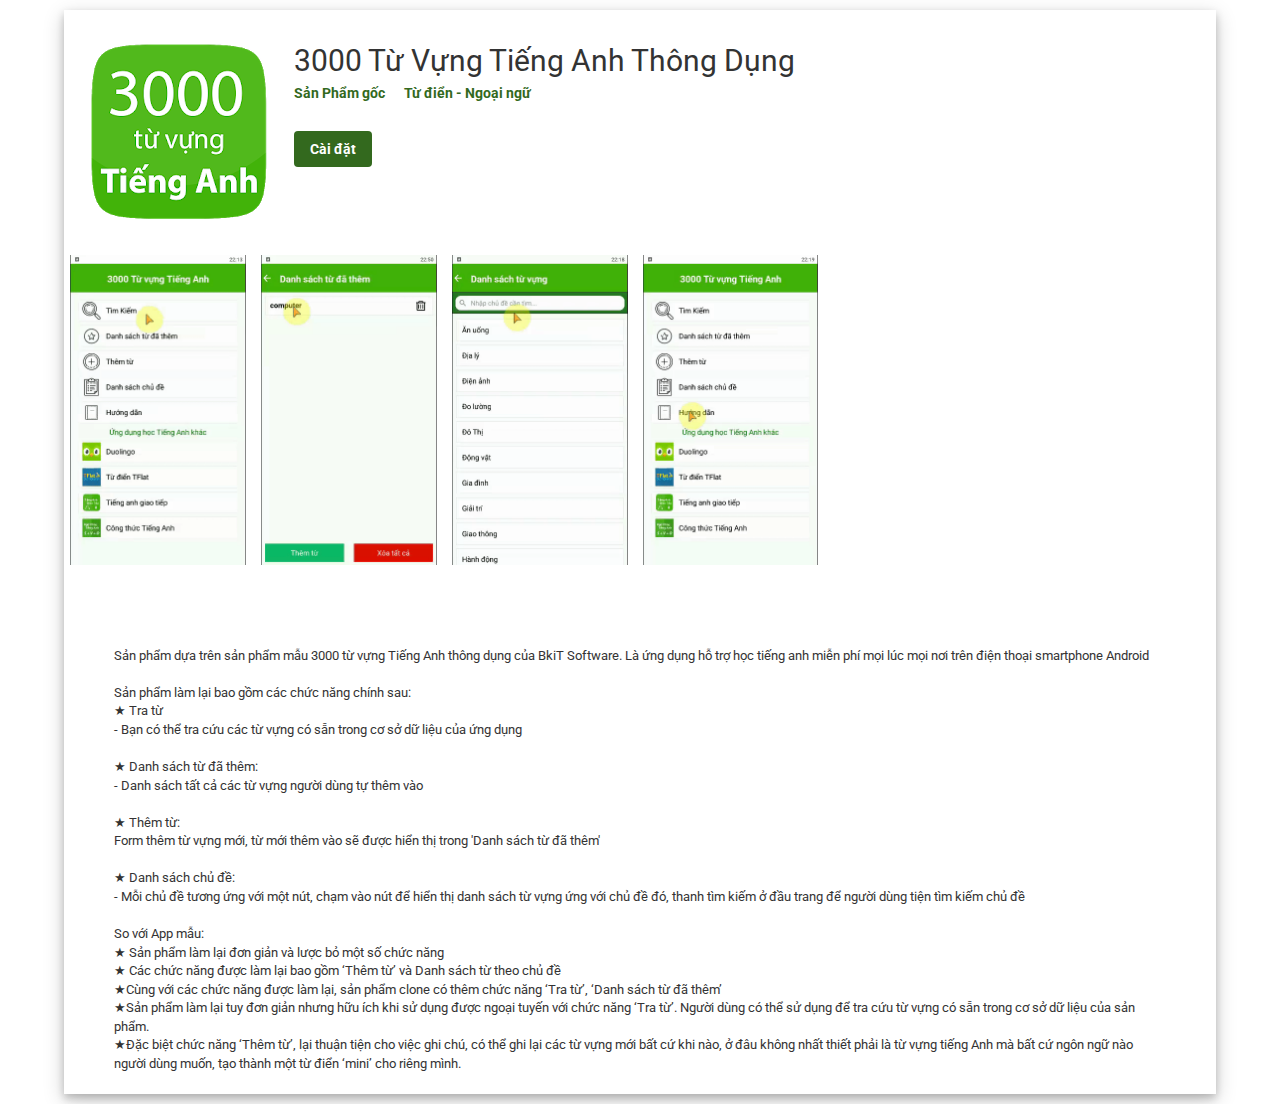
<file: index.html>
<!DOCTYPE html>
<html lang="en">
  <head>
    <title>Pham Thi Thuy Profile</title>
    <meta charset="utf-8" />
	  
    <meta name="viewport" content="width=device-width, initial-scale=1" />
	  <link rel="icon" type="image/png" href="https://i.pinimg.com/564x/a8/fb/60/a8fb60735d07a16d8b8d6531464c64e9.jpg"/>
    <link
      rel="stylesheet"
      href="https://maxcdn.bootstrapcdn.com/bootstrap/3.4.1/css/bootstrap.min.css"
    />
    <link
      href="https://fonts.googleapis.com/css2?family=Roboto&display=swap"
      rel="stylesheet"
    />
    <link href="styles.css" rel="stylesheet" />
    <script src="https://ajax.googleapis.com/ajax/libs/jquery/3.4.1/jquery.min.js"></script>
    <script src="https://maxcdn.bootstrapcdn.com/bootstrap/3.4.1/js/bootstrap.min.js"></script>
  </head>
  <body>
    <div class="body-page">
      <div class="header">
        <div class="logo-app">
          <img
            src="img/app-icon.png"
            srcset="
             img/app-icon.png
            "
            alt="Ảnh bìa"
          />
        </div>
        <div class="app-name">
          <div class="title">
            3000 Từ Vựng Tiếng Anh Thông Dụng
          </div>
          <div class="topic-same">
            <a
              href="https://play.google.com/store/apps/details?id=com.ndm.tuvungtienganh"
              target="_blank"
              >Sản Phẩm gốc</a
            >
            <a
              href="https://play.google.com/store/apps/developer?id=BkiT+Software+%7C+T%E1%BB%AB+%C4%91i%E1%BB%83n+-+Ngo%E1%BA%A1i+ng%E1%BB%AF"
              target="_blank"
              >Từ điển - Ngoại ngữ</a
            >
          </div>
          <button class="setting">
            <a
              href="https://github.com/phamthuy1320/INT3120-2020/blob/master/apk/tuvung(v2)-signed.apk?raw=true"
              target="_blank"
              >Cài đặt</a
            >
          </button>
        </div>
      </div>
      <div class="img-introduce-app">
     
        <div class="img">
          <button>
            <img src="img/tra_tu.gif" height="310" />
          </button>
	  <button>
            <img src="img/them_tu.gif" height="310" />
          </button>
	<button>
            <img src="img/chu_de.gif" height="310" />
          </button>
	<button>
            <img src="img/huong_dan.gif" height="310" />
          </button>
      </div>
	 </div>
      <div class="text-introduce-app">
        
        <br />
       Sản phẩm dựa trên sản phẩm mẫu 3000 từ vựng Tiếng Anh thông dụng của BkiT Software. Là ứng dụng hỗ trợ học tiếng anh miễn phí mọi lúc mọi nơi trên điện thoại smartphone Android
        <br />
        <br />
        Sản phẩm làm lại bao gồm các chức năng chính sau:
        <br />
        ★ Tra từ
        <br />
        - Bạn có thể tra cứu các từ vựng có sẵn trong cơ sở dữ liệu của ứng dụng
        <br />

        <br />
        ★ Danh sách từ đã thêm:
        <br />
        - Danh sách tất cả các từ vựng người dùng tự thêm vào
        <br />
       
        <br />
        ★ Thêm từ: 
        <br />
      	Form thêm từ vựng mới, từ mới thêm vào sẽ được hiển thị trong 'Danh sách từ đã thêm'
        <br />
        <br />
        ★ Danh sách chủ đề: 
        <br />
        - Mỗi chủ đề tương ứng với một nút, chạm vào nút để hiển thị danh sách từ vựng ứng với chủ đề đó, thanh tìm kiếm ở đầu trang để người dùng tiện tìm kiếm chủ đề
   	<br />
       
        <br />
        So với App mẫu:
	      <br/>
	★ Sản phẩm làm lại đơn giản và lược bỏ một số chức năng  <br />
	★ Các chức năng được làm lại bao gồm ‘Thêm từ’ và Danh sách từ theo chủ đề <br />
	★Cùng với các  chức năng được làm lại, sản phẩm clone có thêm chức năng ‘Tra từ’, ‘Danh sách từ đã thêm’ <br />
	★Sản phẩm làm lại tuy đơn giản nhưng hữu ích khi sử dụng được ngoại tuyến với chức năng ‘Tra từ’. Người dùng có thể sử dụng để tra cứu từ vựng có sẵn trong cơ sở dữ liệu của sản phẩm.
	 <br />
	★Đặc biệt chức năng ‘Thêm từ’, lại thuận tiện cho việc ghi chú, có thể ghi lại các từ vựng mới bất cứ khi nào, ở đâu không nhất thiết phải là từ vựng tiếng Anh mà bất cứ ngôn ngữ nào người dùng muốn, tạo thành một từ điển ‘mini’ cho riêng mình.

       
      </div>
    </div>
    <script src="script.js"></script>
  </body>
</html>
</file>
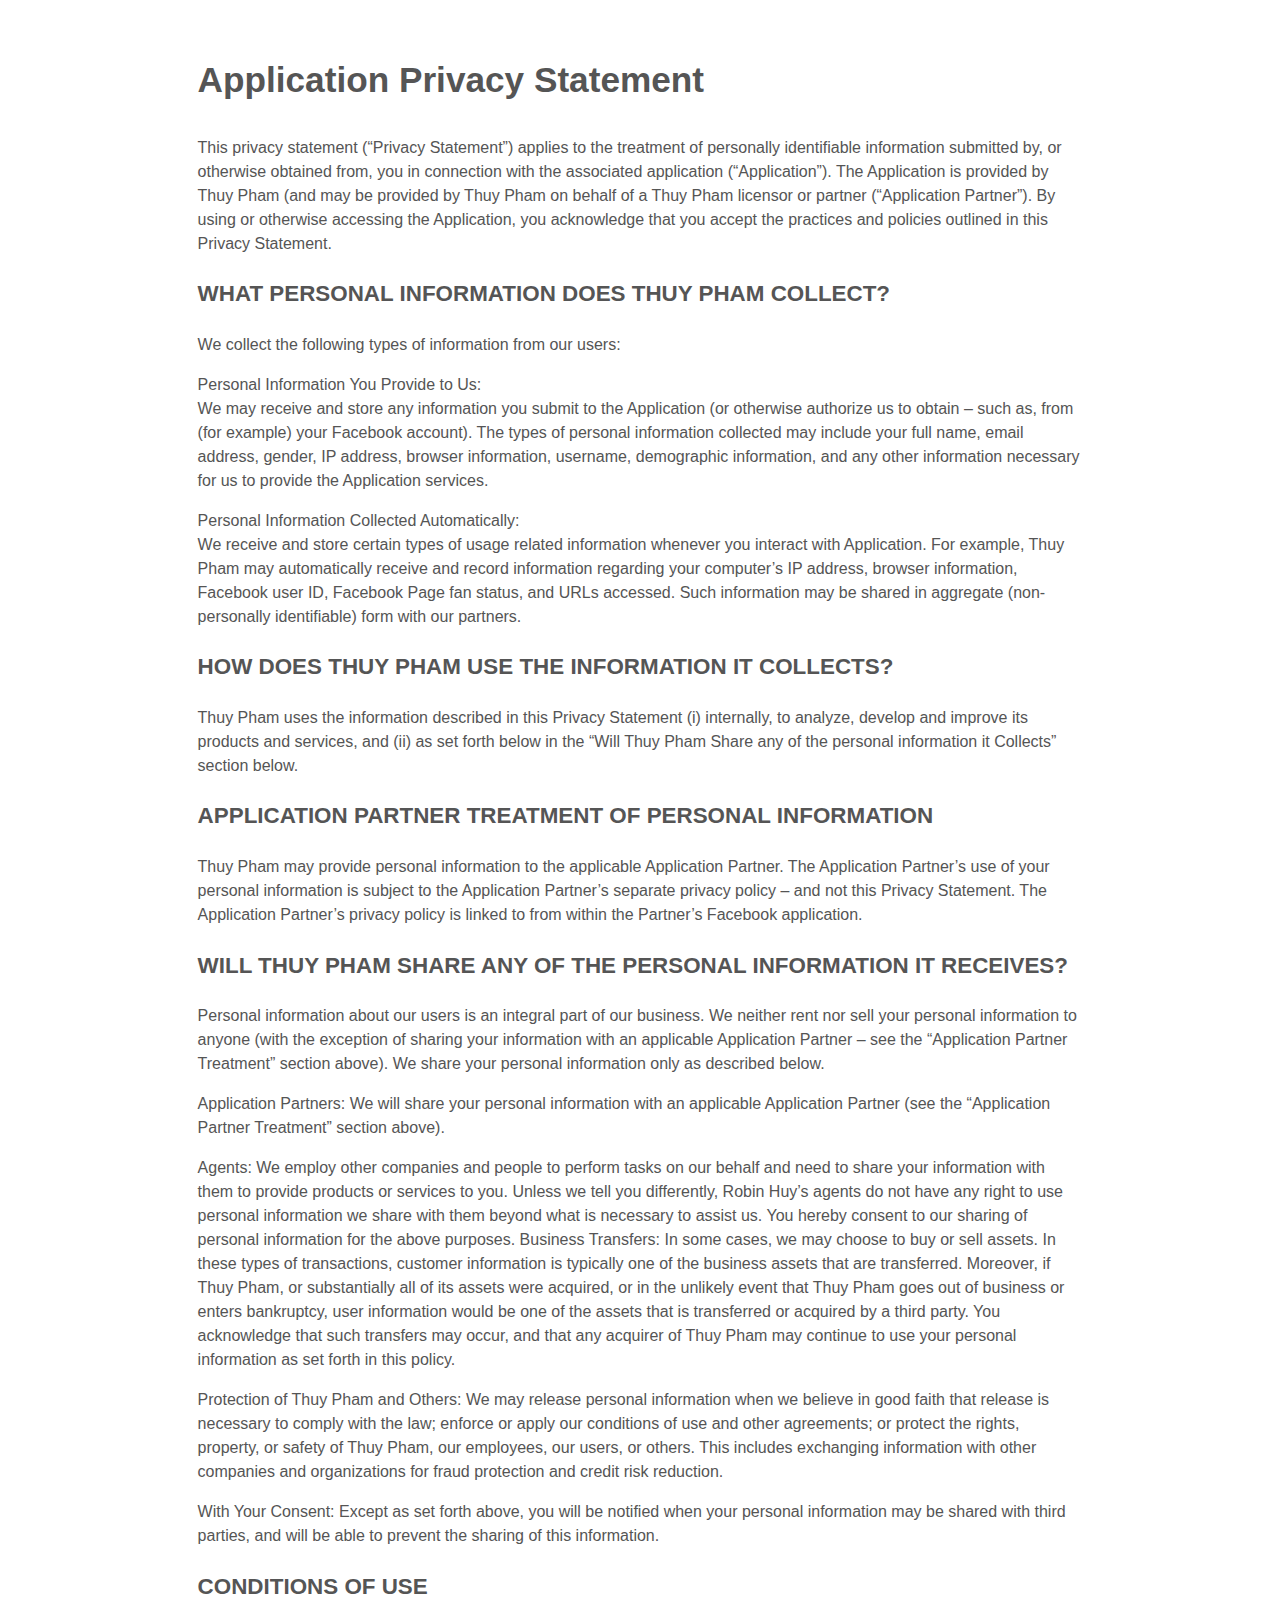
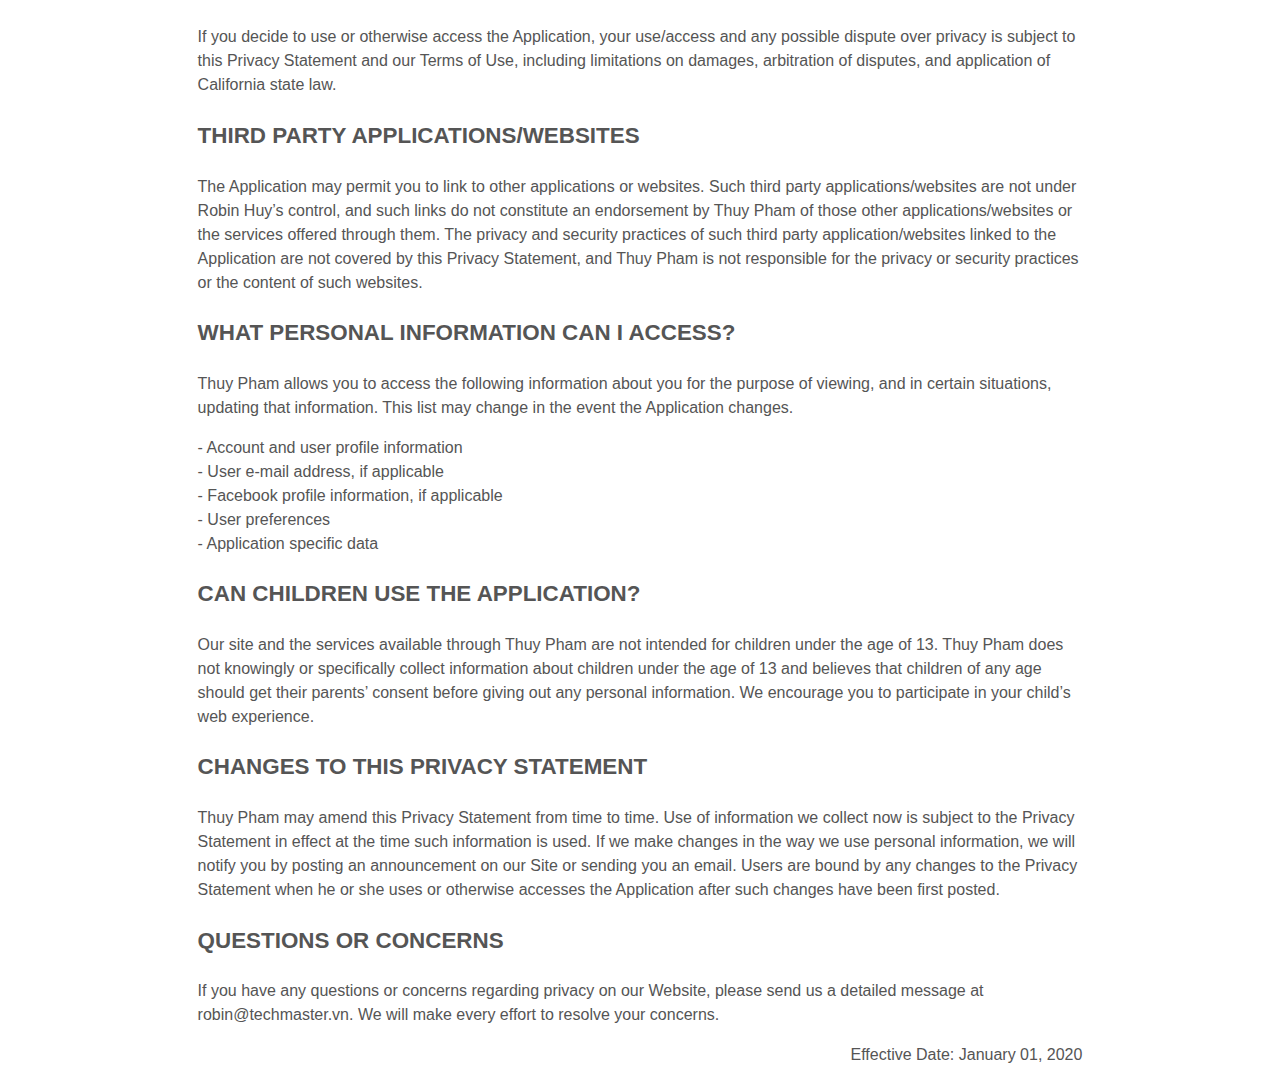
<file: RNFacebookLogin/index.html>
<!DOCTYPE html>
<html>
  <head>
      <title>RNFacebookLogin Privacy Policy</title>
    <meta charset="utf-8" />
    <link
      type="text/css"
      rel="stylesheet"
      href="main.css"
    /> 
  </head>

  <body class="grey lighten-4">
    <section class="container main-content">
      <article>
        <h1>Application Privacy Statement</h1>

        <p>
          This privacy statement (“Privacy Statement”) applies to the treatment
          of personally identifiable information submitted by, or otherwise
          obtained from, you in connection with the associated application
          (“Application”). The Application is provided by Thuy Pham (and may be
          provided by Thuy Pham on behalf of a Thuy Pham licensor or partner
          (“Application Partner”). By using or otherwise accessing the
          Application, you acknowledge that you accept the practices and
          policies outlined in this Privacy Statement.
        </p>

        <h2>WHAT PERSONAL INFORMATION DOES THUY PHAM COLLECT?</h2>

        <p>We collect the following types of information from our users:</p>

        <p>
          Personal Information You Provide to Us:<br />
          We may receive and store any information you submit to the Application
          (or otherwise authorize us to obtain – such as, from (for example)
          your Facebook account). The types of personal information collected
          may include your full name, email address, gender, IP address, browser
          information, username, demographic information, and any other
          information necessary for us to provide the Application services.
        </p>

        <p>
          Personal Information Collected Automatically:<br />
          We receive and store certain types of usage related information
          whenever you interact with Application. For example, Thuy Pham may
          automatically receive and record information regarding your computer’s
          IP address, browser information, Facebook user ID, Facebook Page fan
          status, and URLs accessed. Such information may be shared in aggregate
          (non-personally identifiable) form with our partners.
        </p>

        <h2>HOW DOES THUY PHAM USE THE INFORMATION IT COLLECTS?</h2>

        <p>
          Thuy Pham uses the information described in this Privacy Statement (i)
          internally, to analyze, develop and improve its products and services,
          and (ii) as set forth below in the “Will Thuy Pham Share any of the
          personal information it Collects” section below.
        </p>

        <h2>APPLICATION PARTNER TREATMENT OF PERSONAL INFORMATION</h2>

        <p>
          Thuy Pham may provide personal information to the applicable
          Application Partner. The Application Partner’s use of your personal
          information is subject to the Application Partner’s separate privacy
          policy – and not this Privacy Statement. The Application Partner’s
          privacy policy is linked to from within the Partner’s Facebook
          application.
        </p>

        <h2>
          WILL THUY PHAM SHARE ANY OF THE PERSONAL INFORMATION IT RECEIVES?
        </h2>

        <p>
          Personal information about our users is an integral part of our
          business. We neither rent nor sell your personal information to anyone
          (with the exception of sharing your information with an applicable
          Application Partner – see the “Application Partner Treatment” section
          above). We share your personal information only as described below.
        </p>

        <p>
          Application Partners: We will share your personal information with an
          applicable Application Partner (see the “Application Partner
          Treatment” section above).
        </p>

        <p>
          Agents: We employ other companies and people to perform tasks on our
          behalf and need to share your information with them to provide
          products or services to you. Unless we tell you differently, Robin
          Huy’s agents do not have any right to use personal information we
          share with them beyond what is necessary to assist us. You hereby
          consent to our sharing of personal information for the above purposes.
          Business Transfers: In some cases, we may choose to buy or sell
          assets. In these types of transactions, customer information is
          typically one of the business assets that are transferred. Moreover,
          if Thuy Pham, or substantially all of its assets were acquired, or in
          the unlikely event that Thuy Pham goes out of business or enters
          bankruptcy, user information would be one of the assets that is
          transferred or acquired by a third party. You acknowledge that such
          transfers may occur, and that any acquirer of Thuy Pham may continue
          to use your personal information as set forth in this policy.
        </p>

        <p>
          Protection of Thuy Pham and Others: We may release personal
          information when we believe in good faith that release is necessary to
          comply with the law; enforce or apply our conditions of use and other
          agreements; or protect the rights, property, or safety of Thuy Pham,
          our employees, our users, or others. This includes exchanging
          information with other companies and organizations for fraud
          protection and credit risk reduction.
        </p>

        <p>
          With Your Consent: Except as set forth above, you will be notified
          when your personal information may be shared with third parties, and
          will be able to prevent the sharing of this information.
        </p>

        <h2>CONDITIONS OF USE</h2>

        <p>
          If you decide to use or otherwise access the Application, your
          use/access and any possible dispute over privacy is subject to this
          Privacy Statement and our Terms of Use, including limitations on
          damages, arbitration of disputes, and application of California state
          law.
        </p>

        <h2>THIRD PARTY APPLICATIONS/WEBSITES</h2>

        <p>
          The Application may permit you to link to other applications or
          websites. Such third party applications/websites are not under Robin
          Huy’s control, and such links do not constitute an endorsement by
          Thuy Pham of those other applications/websites or the services offered
          through them. The privacy and security practices of such third party
          application/websites linked to the Application are not covered by this
          Privacy Statement, and Thuy Pham is not responsible for the privacy or
          security practices or the content of such websites.
        </p>

        <h2>WHAT PERSONAL INFORMATION CAN I ACCESS?</h2>

        <p>
          Thuy Pham allows you to access the following information about you for
          the purpose of viewing, and in certain situations, updating that
          information. This list may change in the event the Application
          changes.
        </p>

        <p>
          - Account and user profile information<br />
          - User e-mail address, if applicable<br />
          - Facebook profile information, if applicable<br />
          - User preferences<br />
          - Application specific data
        </p>

        <h2>CAN CHILDREN USE THE APPLICATION?</h2>

        <p>
          Our site and the services available through Thuy Pham are not intended
          for children under the age of 13. Thuy Pham does not knowingly or
          specifically collect information about children under the age of 13
          and believes that children of any age should get their parents’
          consent before giving out any personal information. We encourage you
          to participate in your child’s web experience.
        </p>

        <h2>CHANGES TO THIS PRIVACY STATEMENT</h2>

        <p>
          Thuy Pham may amend this Privacy Statement from time to time. Use of
          information we collect now is subject to the Privacy Statement in
          effect at the time such information is used. If we make changes in the
          way we use personal information, we will notify you by posting an
          announcement on our Site or sending you an email. Users are bound by
          any changes to the Privacy Statement when he or she uses or otherwise
          accesses the Application after such changes have been first posted.
        </p>

        <h2>QUESTIONS OR CONCERNS</h2>

        <p>
          If you have any questions or concerns regarding privacy on our
          Website, please send us a detailed message at robin@techmaster.vn. We
          will make every effort to resolve your concerns.
        </p>

        <p style="text-align: right;">Effective Date: January 01, 2020</p>
      </article>
    </section>
  </body>
</html>
</file>
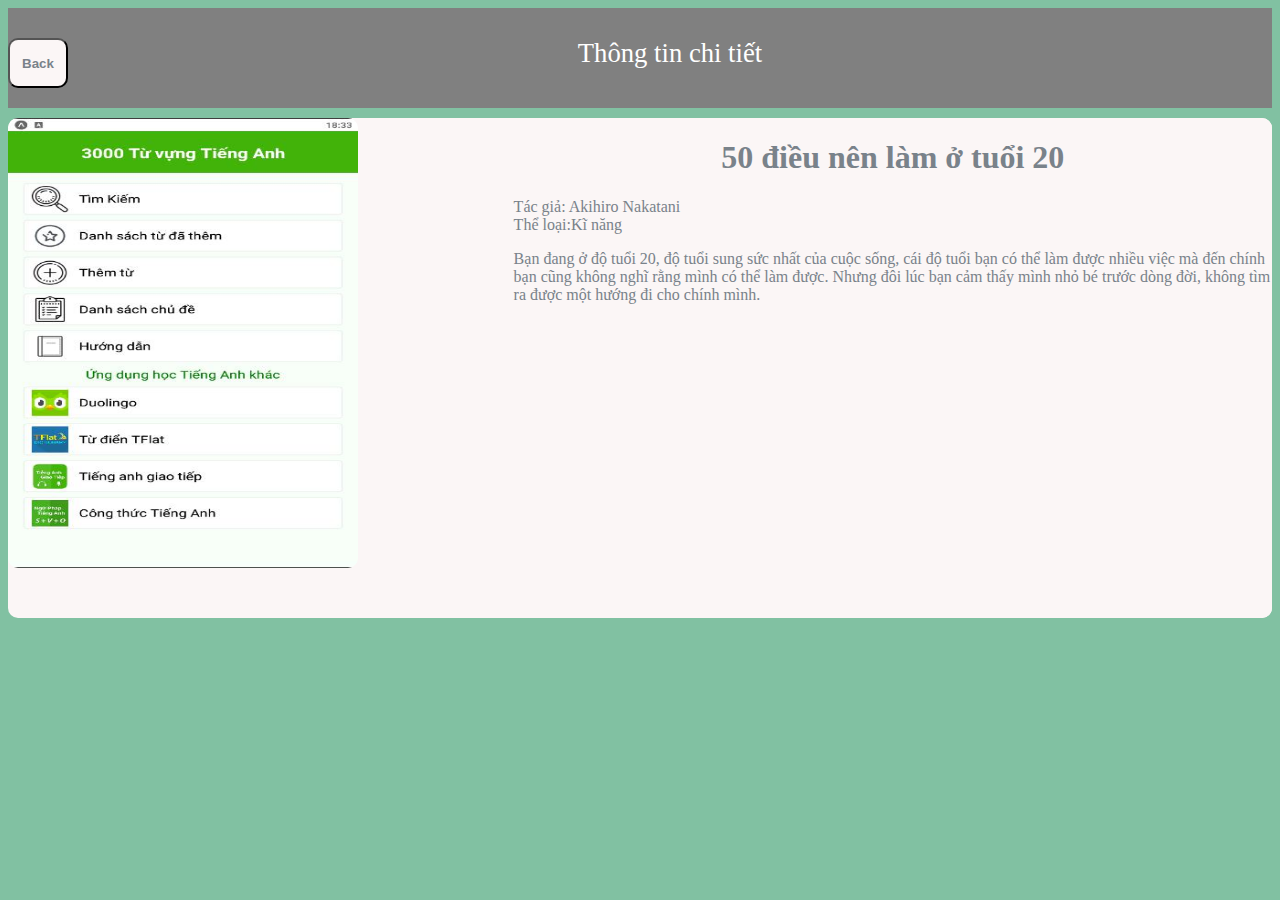
<file: mo_taSP/1.html>
<!DOCTYPE html>
<html>
<head>
	<title>Thông tin sản phẩm</title>
	<link rel="stylesheet" type="text/css" href="../css/chi_tietSP.css">
</head>
<body>
	<div class="banner-top">
		<span class="title">Thông tin chi tiết</span>
		<a href="../index.html"><button><b>Back</b></button></a>
	</div>
	<div class="chi_tiet">
		<div><img src="../img/1.jpg" title="50_dieu_nen_lam_tuoi_20"class="anh_bia"  >
		</div>
		<div class="thong_tin">
			<h1>50 điều nên làm ở tuổi 20</h1>

			<span>Tác giả: Akihiro Nakatani</span>
			<br>

			<span>Thể loại:Kĩ năng</span>
			<span>
				<p class="tom_tat">
					Bạn đang ở độ tuổi 20, độ tuổi sung sức nhất của cuộc sống, cái độ tuổi bạn có thể làm được nhiều việc mà đến chính bạn cũng không nghĩ rằng mình có thể làm được. Nhưng đôi lúc bạn cảm thấy mình nhỏ bé trước dòng đời, không tìm ra được một hướng đi cho chính mình.
				</p>
			</span>
		</div>
	</div>
</body>
</html>
</file>
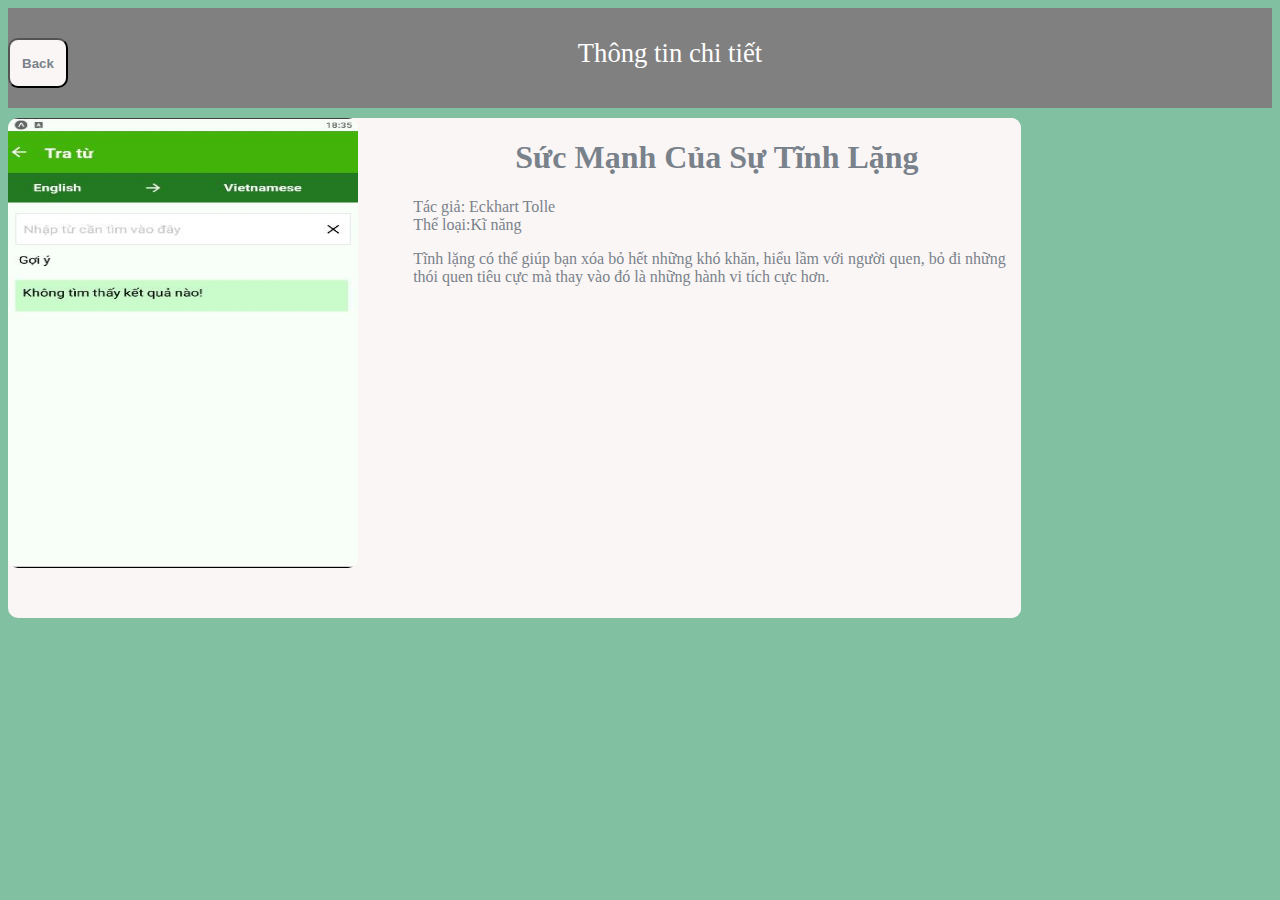
<file: mo_taSP/2.html>
<!DOCTYPE html>
<html>
<head>
	<title>Thông tin sản phẩm</title>
	<link rel="stylesheet" type="text/css" href="../css/chi_tietSP.css">
</head>
<body>
	<div class="banner-top">
		<span class="title">Thông tin chi tiết</span>
		<a href="../index.html"><button><b>Back</b></button></a>
	</div>
	<div class="chi_tiet">
		<div><img src="../img/2.jpg" title="suc_manh_cua_su_tinh_lang"
			class="anh_bia"  >
		</div>
		<div class="thong_tin">
			<h1>Sức Mạnh Của Sự Tĩnh Lặng</h1>

			<span>Tác giả: Eckhart Tolle</span>
			<br>

			<span>Thể loại:Kĩ năng</span>
			<span>
				<p class="tom_tat">
					Tĩnh lặng có thể giúp bạn xóa bỏ hết những khó khăn, hiểu lầm với người quen, bỏ đi những thói quen tiêu cực mà thay vào đó là những hành vi tích cực hơn.
				</p>
			</span>
		</div>
	</div>
</body>
</html>
</file>
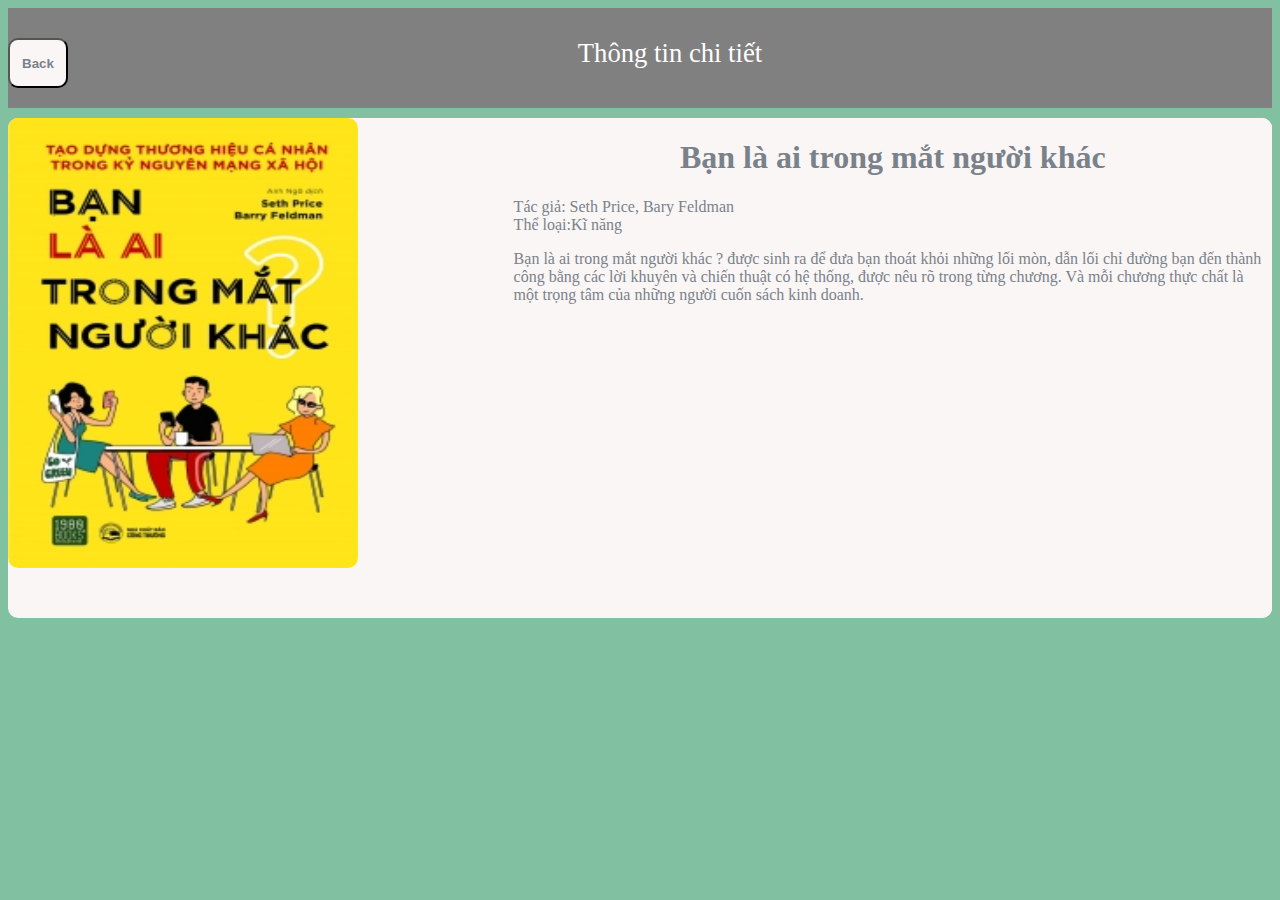
<file: mo_taSP/3.html>
<!DOCTYPE html>
<html>
<head>
	<title>Thông tin sản phẩm</title>
	<link rel="stylesheet" type="text/css" href="../css/chi_tietSP.css">
</head>
<body>
	<div class="banner-top">
		<span class="title">Thông tin chi tiết</span>
		<a href="../index.html"><button><b>Back</b></button></a>
	</div>
	<div class="chi_tiet">
		<div><img src="../img/3.jpg" title="ban_la_ai_trong_mat_nguoi_khac" class="anh_bia"  >
		</div>
		<div class="thong_tin">
			<h1>Bạn là ai trong mắt người khác</h1>

			<span>Tác giả: Seth Price, Bary Feldman</span>
			<br>

			<span>Thể loại:Kĩ năng</span>
			<span>
				<p class="tom_tat">
					Bạn là ai trong mắt người khác ? được sinh ra để đưa bạn thoát khỏi những lối mòn, dẫn lối chỉ đường bạn đến thành công bằng các lời khuyên và chiến thuật có hệ thống, được nêu rõ trong từng chương. Và mỗi chương thực chất là một trọng tâm của những người cuốn sách kinh doanh.
				</p>
			</span>
		</div>
	</div>
</body>
</html>
</file>
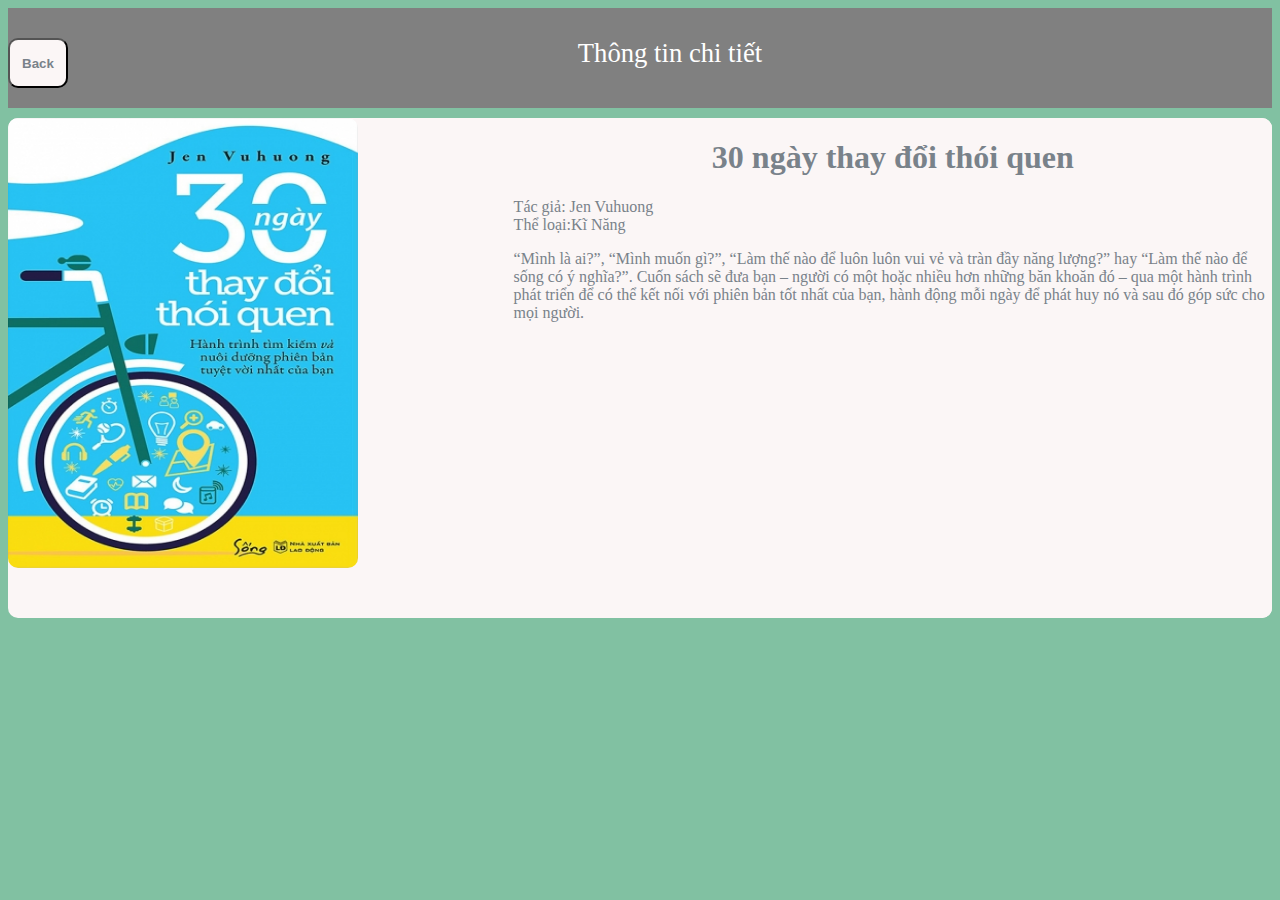
<file: mo_taSP/4.html>
<!DOCTYPE html>
<html>
<head>
	<title>Thông tin sản phẩm</title>
	<link rel="stylesheet" type="text/css" href="../css/chi_tietSP.css">
</head>
<body>
	<div class="banner-top">
		<span class="title">Thông tin chi tiết</span>
		<a href="../index.html"><button><b>Back</b></button></a>
	</div>
	<div class="chi_tiet">
		<div><img src="../img/4.jpg" title="30_ngay_thay_doi_thoi_quen" class="anh_bia"  >
		</div>
		<div class="thong_tin">
			<h1>30 ngày thay đổi thói quen</h1>

			<span>Tác giả: Jen Vuhuong</span>
			<br>

			<span>Thể loại:Kĩ Năng</span>
			<span>
				<p class="tom_tat">
					“Mình là ai?”, “Mình muốn gì?”, “Làm thế nào để luôn luôn vui vẻ và tràn đầy năng lượng?” hay “Làm thế nào để sống có ý nghĩa?”. Cuốn sách sẽ đưa bạn – người có một hoặc nhiều hơn những băn khoăn đó – qua một hành trình phát triển để có thể kết nối với phiên bản tốt nhất của bạn, hành động mỗi ngày để phát huy nó và sau đó góp sức cho mọi người.
				</p>
			</span>
		</div>
	</div>
</body>
</html>
</file>
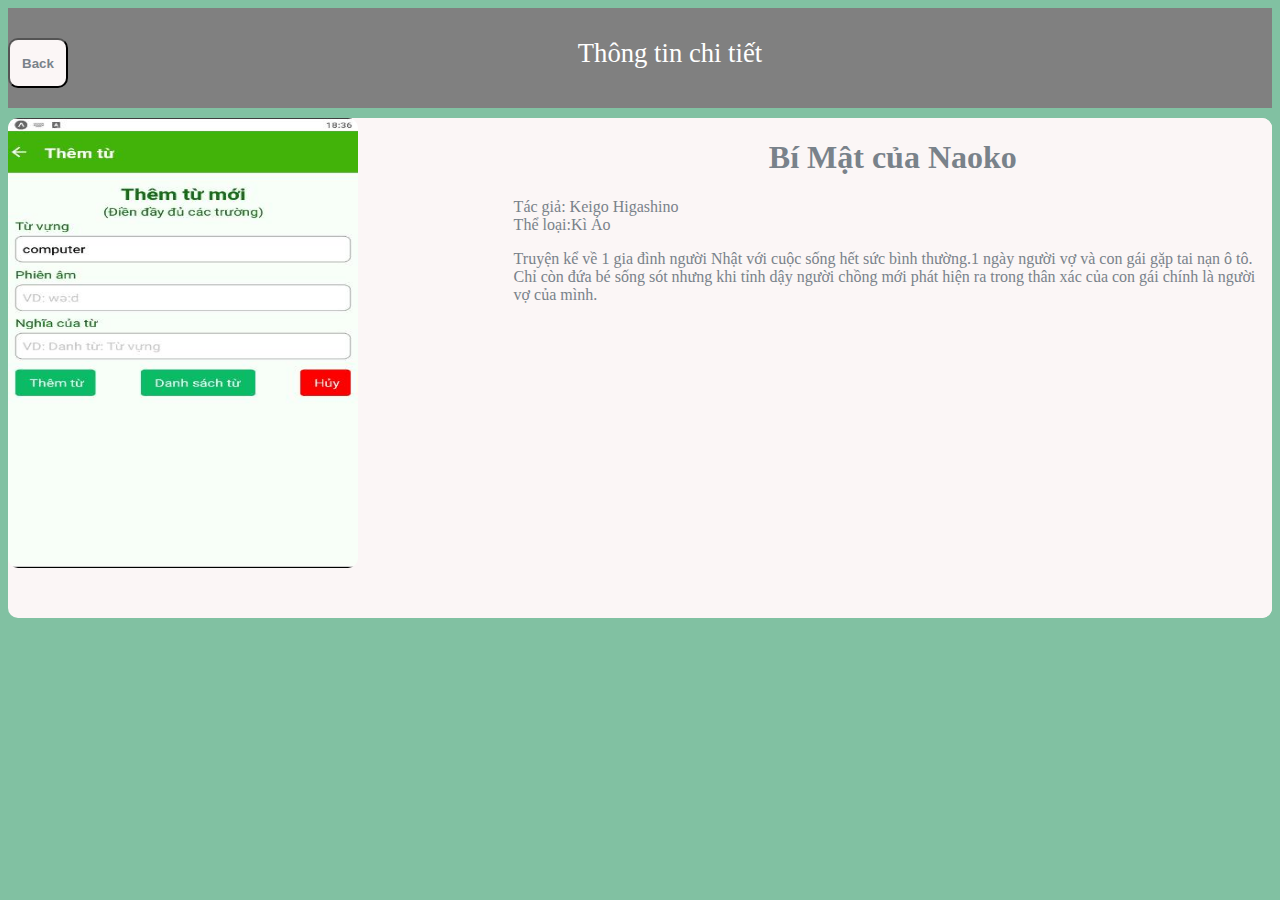
<file: mo_taSP/5.html>
<!DOCTYPE html>
<html>
<head>
	<title>Thông tin sản phẩm</title>
	<link rel="stylesheet" type="text/css" href="../css/chi_tietSP.css">
</head>
<body>
	<div class="banner-top">
		<span class="title">Thông tin chi tiết</span>
		<a href="../index.html"><button><b>Back</b></button></a>
	</div>
	<div class="chi_tiet">
		<div><img src="../img/5.jpg" title="bi_mat_cua_Naoko"class="anh_bia"  >
		</div>
		<div class="thong_tin">
			<h1>Bí Mật của Naoko</h1>

			<span>Tác giả: Keigo Higashino</span>
			<br>

			<span>Thể loại:Kì Ảo</span>
			<span>
				<p class="tom_tat">
					Truyện kể về 1 gia đình người Nhật với cuộc sống hết sức bình thường.1 ngày người vợ và con gái gặp tai nạn ô tô. Chỉ còn đứa bé sống sót nhưng khi tỉnh dậy người chồng mới phát hiện ra trong thân xác của con gái chính là người vợ của mình.
				</p>
			</span>
		</div>
	</div>
</body>
</html>
</file>
<file: styles.css>
.body-page {
  margin: 10px auto;
  width: 90%;
  font-family: "Roboto", Arial, sans-serif;
  box-shadow: 0 4px 8px 0 rgba(0, 0, 0, 0.2), 0 6px 20px 0 rgba(0, 0, 0, 0.19);
  justity-content: space-around;
}

.body-page .header {
  display: flex;
  height: 244px;
}

.body-page .header .logo-app {
  display: flex;
  min-width: 230px;
  height: 100%;
}

.body-page .header .logo-app img {
  display: inline-block;
  margin: auto;
}

.body-page .header .app-name {
  padding-top: 30px;
  padding-right: 30px;
  position: relative;
}

.body-page .header .app-name .title {
  font-size: 30px;
}

.body-page .header .app-name .setting {
  background-color: #33691e;
  text-align: center;
  height: 36px;
  border: none;
  border-radius: 4px;
  color: #fff;
  font-weight: bold;
  padding: 0;
  margin-top: 28px;
  outline: none;
}

.body-page .header .app-name .setting a {
  display: inline-block;
  color: #fff;
  padding: 0 16px;
  width: 100%;
  height: 100%;
  line-height: 36px;
  text-decoration: none;
}

.body-page .header .app-name .topic-same a {
  color: #33691e;
  font-weight: bold;
  margin-right: 16px;
}

.body-page .img-introduce-app {
  width: 100%;
  height: 318px;
  margin-bottom: 36px;
  display: flex;
  justity-content: space-around;
}

.body-page .img-introduce-app .img {
  position: relative;
  width: calc(100% - 80px);
  white-space: nowrap;
  overflow: hidden;
}

.body-page .img-introduce-app .img button {
  border: none;
  background-color: #fff;
  justity-content: space-around;
}

.body-page .img-introduce-app .previous,
.body-page .img-introduce-app .next {
  display: flex;
  align-items: center;
  justity-content: space-around;
  width: 40px;
  height: 100%;
}

.body-page .img-introduce-app .previous .icon-previous {
  width: 40px;
  height: 40px;
  background-size: 40px;
  background-image: url("img/icon-previous.png");
}

.body-page .img-introduce-app .next .icon-next {
  width: 40px;
  height: 40px;
  background-size: 40px;
  background-image: url("img/icon-next.png");
}

.body-page .text-introduce-app {
  margin: 10px 30px;
  padding: 20px;
  font-size: 13px;
  text-rendering: optimizeLegibility;
}
</file>
<file: RNFacebookLogin/main.css>
html {
  font-size: 16px;
}
body {
  overflow: scroll;
  color: #555;
  font-family: -apple-system, BlinkMacSystemFont, 'Segoe UI', Roboto, Oxygen, Ubuntu, Cantarell, 'Open Sans', 'Helvetica Neue', sans-serif;
}
h1 {
  font-size: 2.2rem;
  line-height: 4rem;
  font-weight: 700;
}
h2 {
  font-size: 1.4rem;
  line-height: 2.5rem;
  font-weight: 700;
}
h3 {
  font-size: 1.2rem;
  line-height: 2rem;
  font-weight: 700;
}
p {
  font-size: 1rem;
  line-height: 1.5rem;
}
.container {
    width: 70%;
    margin: auto;
}
.main-content {
  margin-top: 3rem;
}
.hello {
  font-size: 2.5rem;
}
.introduce {
  display: flex;
  align-items: center;
}
.description {
  font-size: 2rem;
}
.avatar-circle {
  width: 150px;
  height: 150px;
  border-radius: 50%;
  margin-left: 30px;
}
.card.product {
  -webkit-transition: all 0.3s ease 0s;
  -moz-transition: all 0.3s ease 0s;
  -o-transition: all 0.3s ease 0s;
  transition: all 0.3s ease 0s;
}
.card.product:hover {
  -webkit-box-shadow: 0 5px 5px 0 rgba(0, 0, 0, 0.11);
  -moz-box-shadow: 0 5px 5px 0 rgba(0, 0, 0, 0.11);
  box-shadow: 0 5px 5px 0 rgba(0, 0, 0, 0.11);
  -moz-transform: translate(0, -5px);
  -webkit-transform: translate(0, -5px);
  -o-transform: translate(0, -5px);
  -ms-transform: translate(0, -5px);
  transform: translate(0, -5px);
}
.list-title {
  margin-bottom: 0;
  padding: 10px 20px;
}
</file>
<file: css/chi_tietSP.css>
body{
	background-color: #81c1a2;
}

.banner-top{
	width:100%;
	height: 70px;
	background-color: grey;
	text-align: center;
 	color: white;
 	font-size: 20pt;
 	padding-top: 30px;

}
.chi_tiet{
background-color: #fbf6f6;
border-radius: 10px;
display: inline-block;
margin-top: 10px;

}

.thong_tin{
	width: 60%;
    height: 100%;
    min-height: 500px;
    border-radius: 10px;
    display: inline-block;
    border: none;
    background-color: #fbf6f6;
    color: #79828a;
    float: right;
}
.anh_bia{
	width: 30%;
	max-width: 350px;
	max-height: 450px;
	position:fixed;
	border-radius: 10px;
	display: inline-block;
	
	
}
h1{
	text-align: center;
}

button{
	float: left;
    height: 50px;
    width: 60px;
    border-radius: 10px;
    color: #79828a;
    background-color: #fbf6f6;
}
</file>
